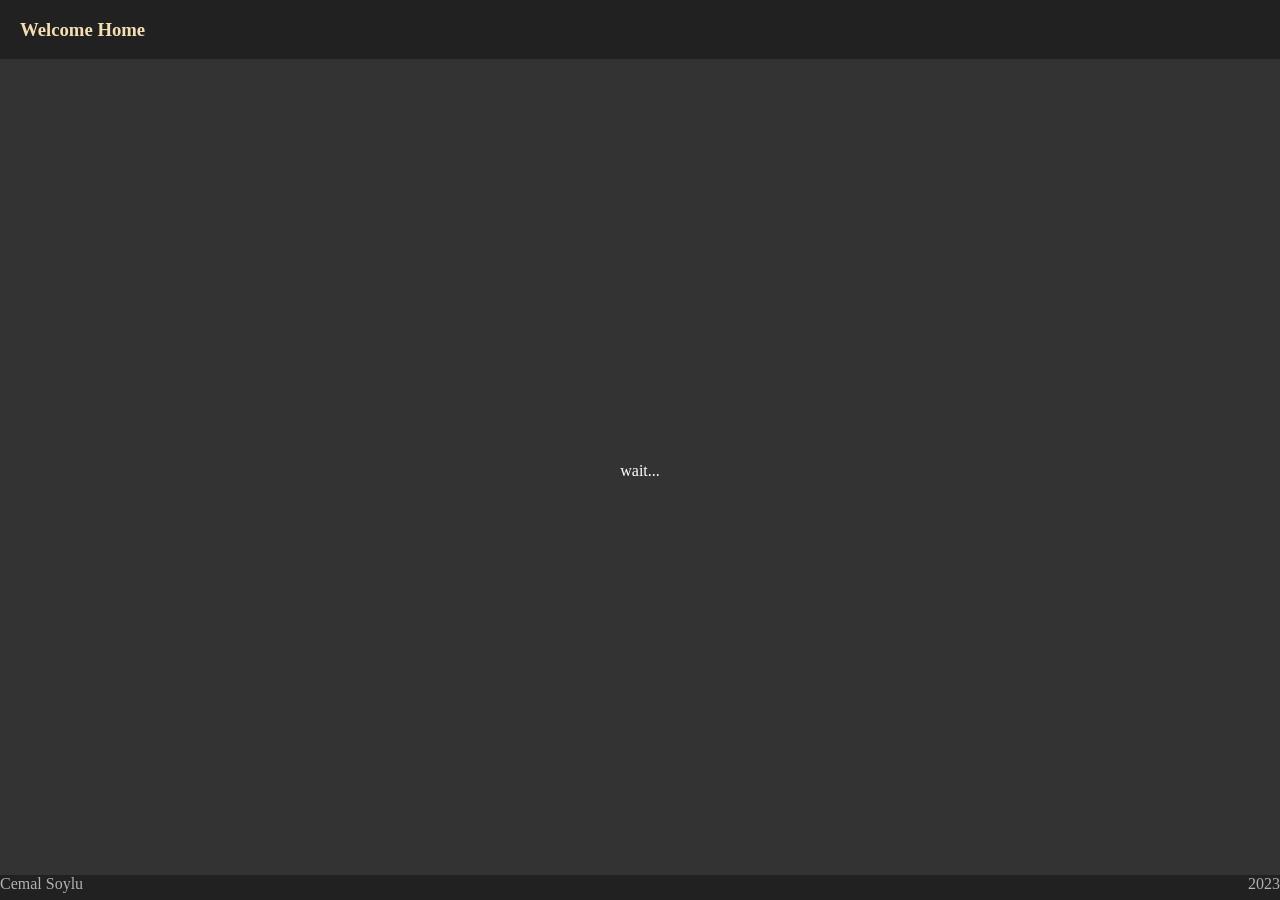
<file: index.html>
<!DOCTYPE html>
<html lang="en" >
  <head>
    <meta name="viewport" content="width=device-width, initial-scale=1" />
    <meta charset="UTF-8">
    <title>Cemal Soylu</title>
    <link rel="stylesheet" href="style.css">
  </head>
  <body>
    <div class="pageContainer">
      <div class="pageHeader">
      	<h3>Welcome Home</h3>
      </div>
      <div class="pageContent">
        <div class="container">
          wait...
        </div>
      </div>
      <div class="pageFooter">
        <span>Cemal Soylu</span>
        <span>2023</span>
      </div>
    </div>
  </body>
</html>
</file>
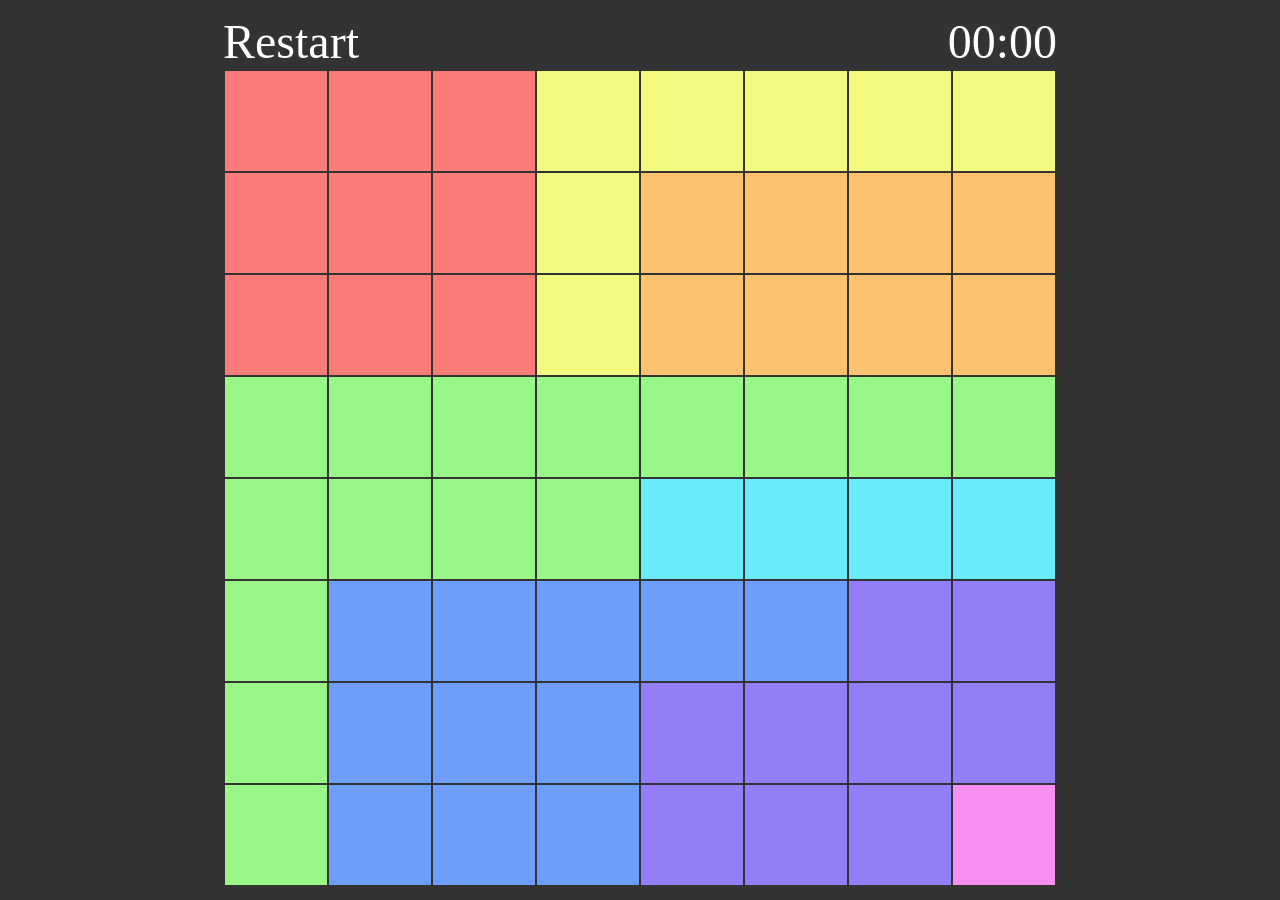
<file: queens/queens.html>
<html>
  <head>
    <script src="./queens.js"></script>
    <style>
      body {
        background: #333;
        display: flex;
        height: 100%;
        margin: 0;
        padding: 0;
      }
      .container {
        margin: auto;
        display: flex;
        flex-direction: column;
      }

      .header {
        display: flex;
        justify-content: space-between;
        color: white;
        font-size: 3rem;
      }
      #restart-btn {
        cursor: pointer;
      }

      #board table {
        margin: auto;
      }
      #board td {
        width: 100px;
        height: 100px;
      }

      .modal {
        display: none;
        position: fixed;
        z-index: 1;
        left: 0;
        top: 0;
        width: 100%;
        height: 100%;
        overflow: auto;
        background-color: rgb(0,0,0);
        background-color: rgba(0,0,0,0.4);
      }
      .modal-content {
        background: goldenrod;
        border: 1px solid #fff;
        border-radius: 8px;
        margin: 300px auto;
        width: 25%;
        min-width: 400px;
        font-family: 'Courier New';
        text-align: center;
      }
      .modal-text {
        font-size: 1.6rem;
        font-weight: bold;
        padding-block: 10px;
      }
      .modal-btn {
        background-color: #33333333;
        display: block;
        cursor: pointer;
        padding: 16px;
        margin-top: 20px;
        width: calc(100% - 32px);
        font-size: 1.8rem;
        color: white;
      }
    </style>
  </head>
  <body>
    <div class="container">
      <div class="header">
        <span id="restart-btn" onclick="restart()">Restart</span>
        <span id="timer">00:00</span>
      </div>
      <div id="board"></div>
    </div>
    <div id="success-modal" class="modal" onclick="closeModal()">
      <div class="modal-content" onclick="event.stopPropagation()">
        <h1>Congratulations!</h1>
        <div class="modal-text"><span>Your Time: </span><span id="modal-timer"></span></div>
        <div class="modal-text"><span>Record: </span><span id="modal-timer-record"></span></div>
        <span class="modal-btn" onclick="restart()">Replay</span>
      </div>
    </div>
    <span style="display:none;" id="crown">
      <svg style="margin:auto;" viewBox="0 0 128 128" xmlns:svg="http://www.w3.org/2000/svg" xmlns="http://www.w3.org/2000/svg" version="1.0" width="64" height="64">
        <g>
          <path
            d="m 64.000012,31.484944 28.902346,36.127871 28.902242,-36.127871 -7.22553,65.030147 -101.158086,0 L 6.1954237,31.484944 35.0977,67.612815 64.000012,31.484944 z"
            style="fill:#ffcd00;fill-opacity:1;fill-rule:evenodd;stroke:#000000;stroke-width:4.33534527;stroke-linecap:butt;stroke-linejoin:miter;stroke-miterlimit:4;stroke-opacity:1;stroke-dasharray:none"
          />
        </g>
      </svg>
    </span>
  </body>
</html>
</file>
<file: style.css>
body {
  margin: 0;
  padding: 0;
  height: 100vh;
  height: 100dvh;
}
.pageContainer {
  background: #333333;
  min-height: 100%;
  min-width: 100%;
  display: grid;
}
.pageHeader {
  position: fixed;
  top: 0;
  left: 0;
  width: 100%;
  background: #212121;
  color: wheat;
  display: flex;
  padding-left: 20px;
}
.pageFooter {
  position: fixed;
  bottom: 0;
  left: 0;
  width: 100%;
  height: 25px;
  background-color: #212121;
  color: #b2b2b2;
  display: flex;
  justify-content: space-between;
}
.pageContent {
  padding: 72px 12px 30px;
  color: white;
  display: flex;
}
.container {
  margin: auto;
}
</file>
